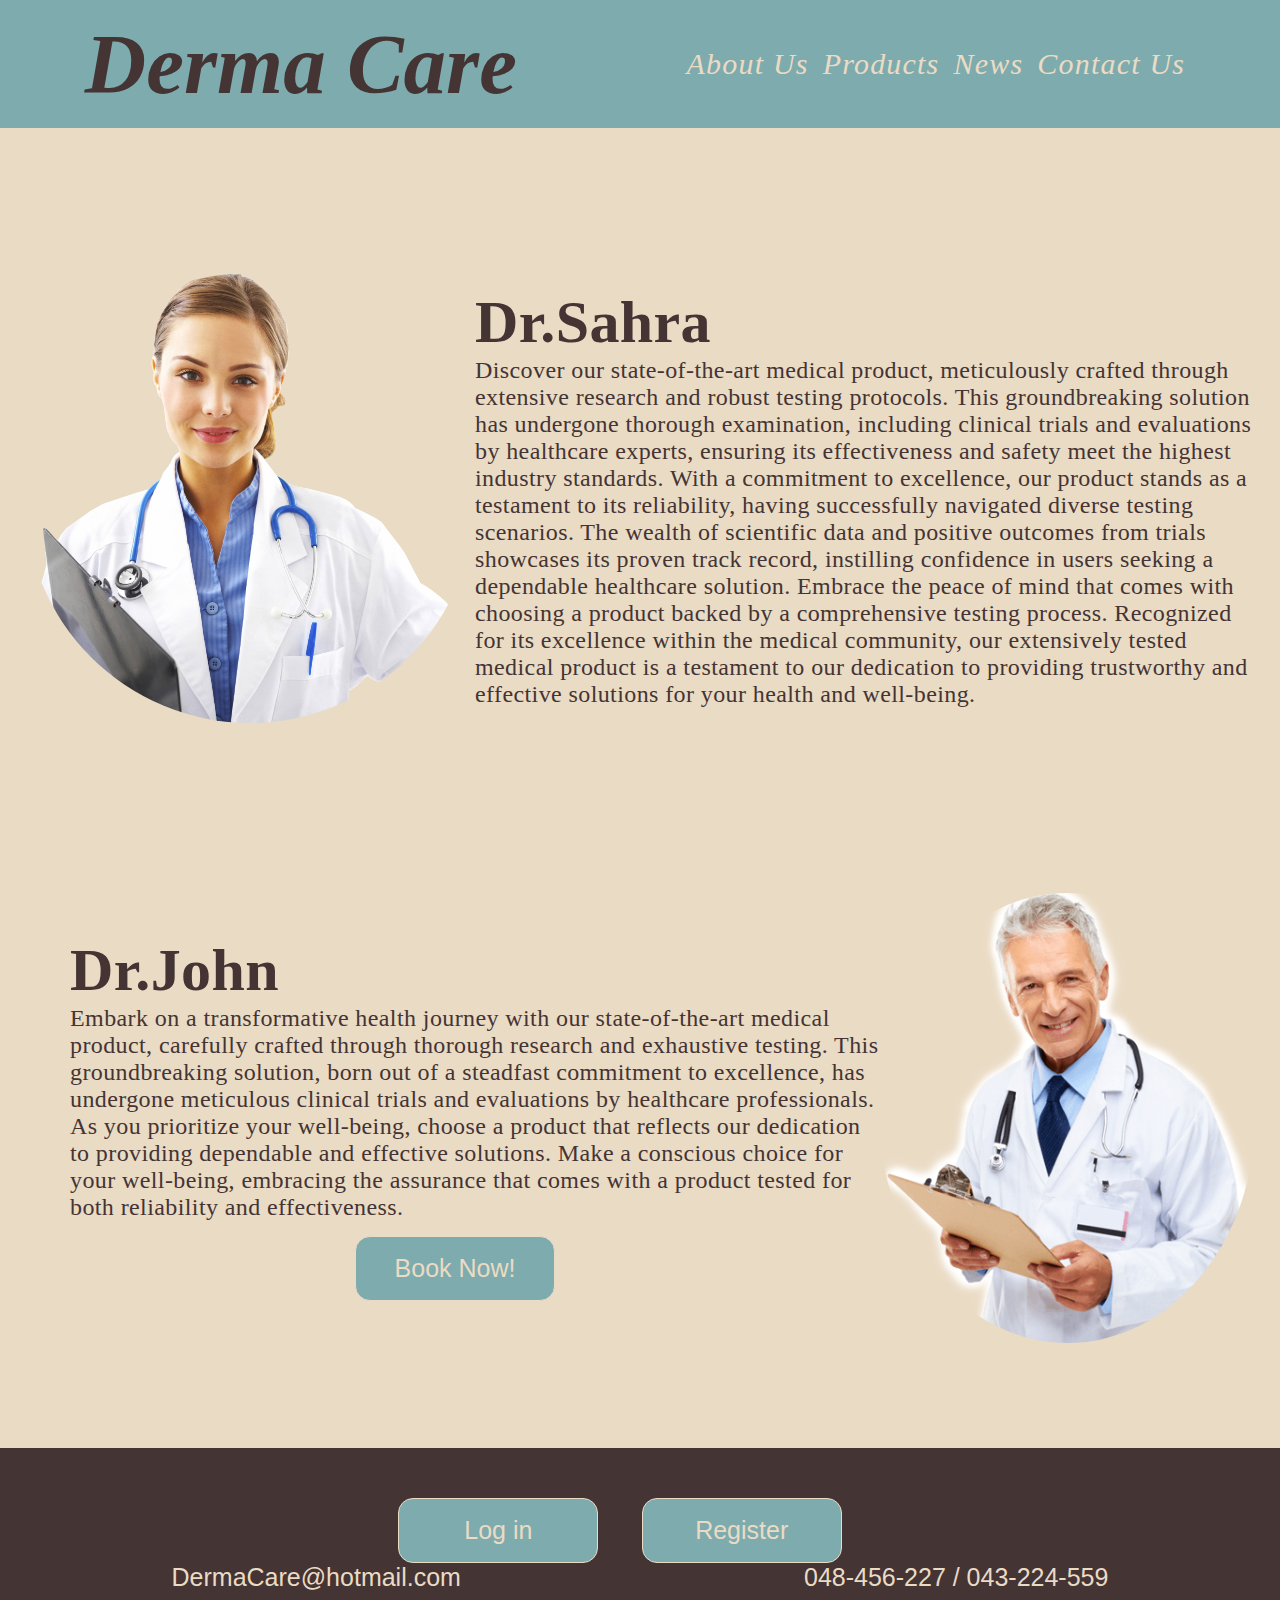
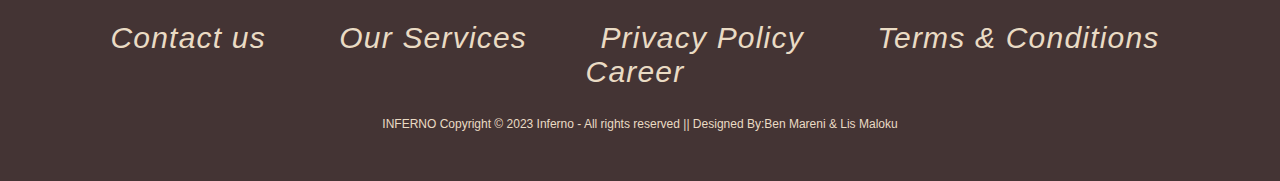
<file: EHEALTH/index.html>
<!DOCTYPE html>
<html lang="en">
  <head>
    <meta charset="UTF-8" />
    <meta name="viewport" content="width=device-width, initial-scale=1.0" />
    <link rel="stylesheet" href="style.css" />
    <title>DermaCare</title>
  </head>
  <!-- abouts us , products ,news  -->
  <header>
    <h1 class="nav-h1">Derma Care</h1>
    <nav class="nav">
      <a href="index.html">About Us</a>
      <a href="Products.html">Products</a>
      <a href="news.html">News</a>
      <a class="scroll" href="#">Contact Us</a>
    </nav>
  </header>
  <body>
    <!--              LOGIN FORM             -->
    <div class="login-card hidden">
      <h2>LOG IN</h2>
      <p class="wrong-input hidden">Wrong Username or Password!</p>
      <input type="text" name="username" placeholder="username" id="Username" />
      <input
        type="password"
        name="password"
        placeholder="password"
        id="Password"
      />
      <button class="singin-btn">Sing In</button>
    </div>
    <!--    ///////////////////////////////////////////////////////////////////////// -->
    <!--                  REGISTER FORM                -->
    <div class="register-card hidden">
      <h2>Register</h2>
      <p class="successful-register-p hidden">Successful register</p>
      <input
        type="text"
        name="username"
        placeholder="username"
        id="Register-Username"
      />
      <input
        type="password"
        name="password"
        placeholder="password"
        id="Register-Password"
      />
      <button class="Register-btn">Register</button>
    </div>

    <!--    ///////////////////////////////////////////////////////////////////////// -->
    <main class="main">
      <img class="main-img" src="skindoctor.png" alt="Doctor images" />
      <div class="sahra-text">
        <h3 class="dr-Sahra">Dr.Sahra</h3>
        <p class="main-p">
          Discover our state-of-the-art medical product, meticulously crafted through extensive research and robust testing protocols.
          This groundbreaking solution has undergone thorough examination, including clinical trials and evaluations by healthcare experts,
          ensuring its effectiveness and safety meet the highest industry standards.

          With a commitment to excellence, our product stands as a testament to its reliability, having successfully navigated diverse testing scenarios.
          The wealth of scientific data and positive outcomes from trials showcases its proven track record,
          instilling confidence in users seeking a dependable healthcare solution.

          Embrace the peace of mind that comes with choosing a product backed by a comprehensive testing process.
          Recognized for its excellence within the medical community,
          our extensively tested medical product is a testament to our dedication to providing trustworthy and effective solutions for your health and well-being.
        </p>
      </div>
    </main>

    <section class="Appoitment">
      <div class="Appoitment-text">
        <h3 class="dr-John">Dr.John</h3>
        <p class="appoitment-p">

          Embark on a transformative health journey with our state-of-the-art medical product, carefully crafted through thorough research and exhaustive testing.
          This groundbreaking solution, born out of a steadfast commitment to excellence, has undergone meticulous clinical trials and evaluations by healthcare professionals.
          As you prioritize your well-being, choose a product that reflects our dedication to providing dependable and effective solutions.
          Make a conscious choice for your well-being, embracing the assurance that comes with a product tested for both reliability and effectiveness.
        </p>
        <button class="btn btn-book" type="button">Book Now!</button>
      </div>
      <img class="appoitment-img" src="appoint.png" alt="dr-John photo" />
    </section>
  </body>

  <!-- Footer -->
  <footer>
    <div class="footer">
      <div class="row">
        <button class="btn btn-footer-login" type="button">Log in</button>

        <button class="btn btn-footer-register" type="button">Register</button>
        <div class="footer-information">
          <p class="footer-email">DermaCare@hotmail.com</p>
          <p class="footer-number">048-456-227 / 043-224-559</p>
        </div>
      </div>

      <div class="row">
        <ul>
          <li><a href="#">Contact us</a></li>
          <li><a href="#">Our Services</a></li>
          <li><a href="#">Privacy Policy</a></li>
          <li><a href="#">Terms & Conditions</a></li>
          <li><a href="#">Career</a></li>
        </ul>
      </div>

      <div class="row">
        INFERNO Copyright © 2023 Inferno - All rights reserved || Designed
        By:Ben Mareni & Lis Maloku
      </div>
    </div>
  </footer>
  <script src="script.js"></script>
</html>
</file>
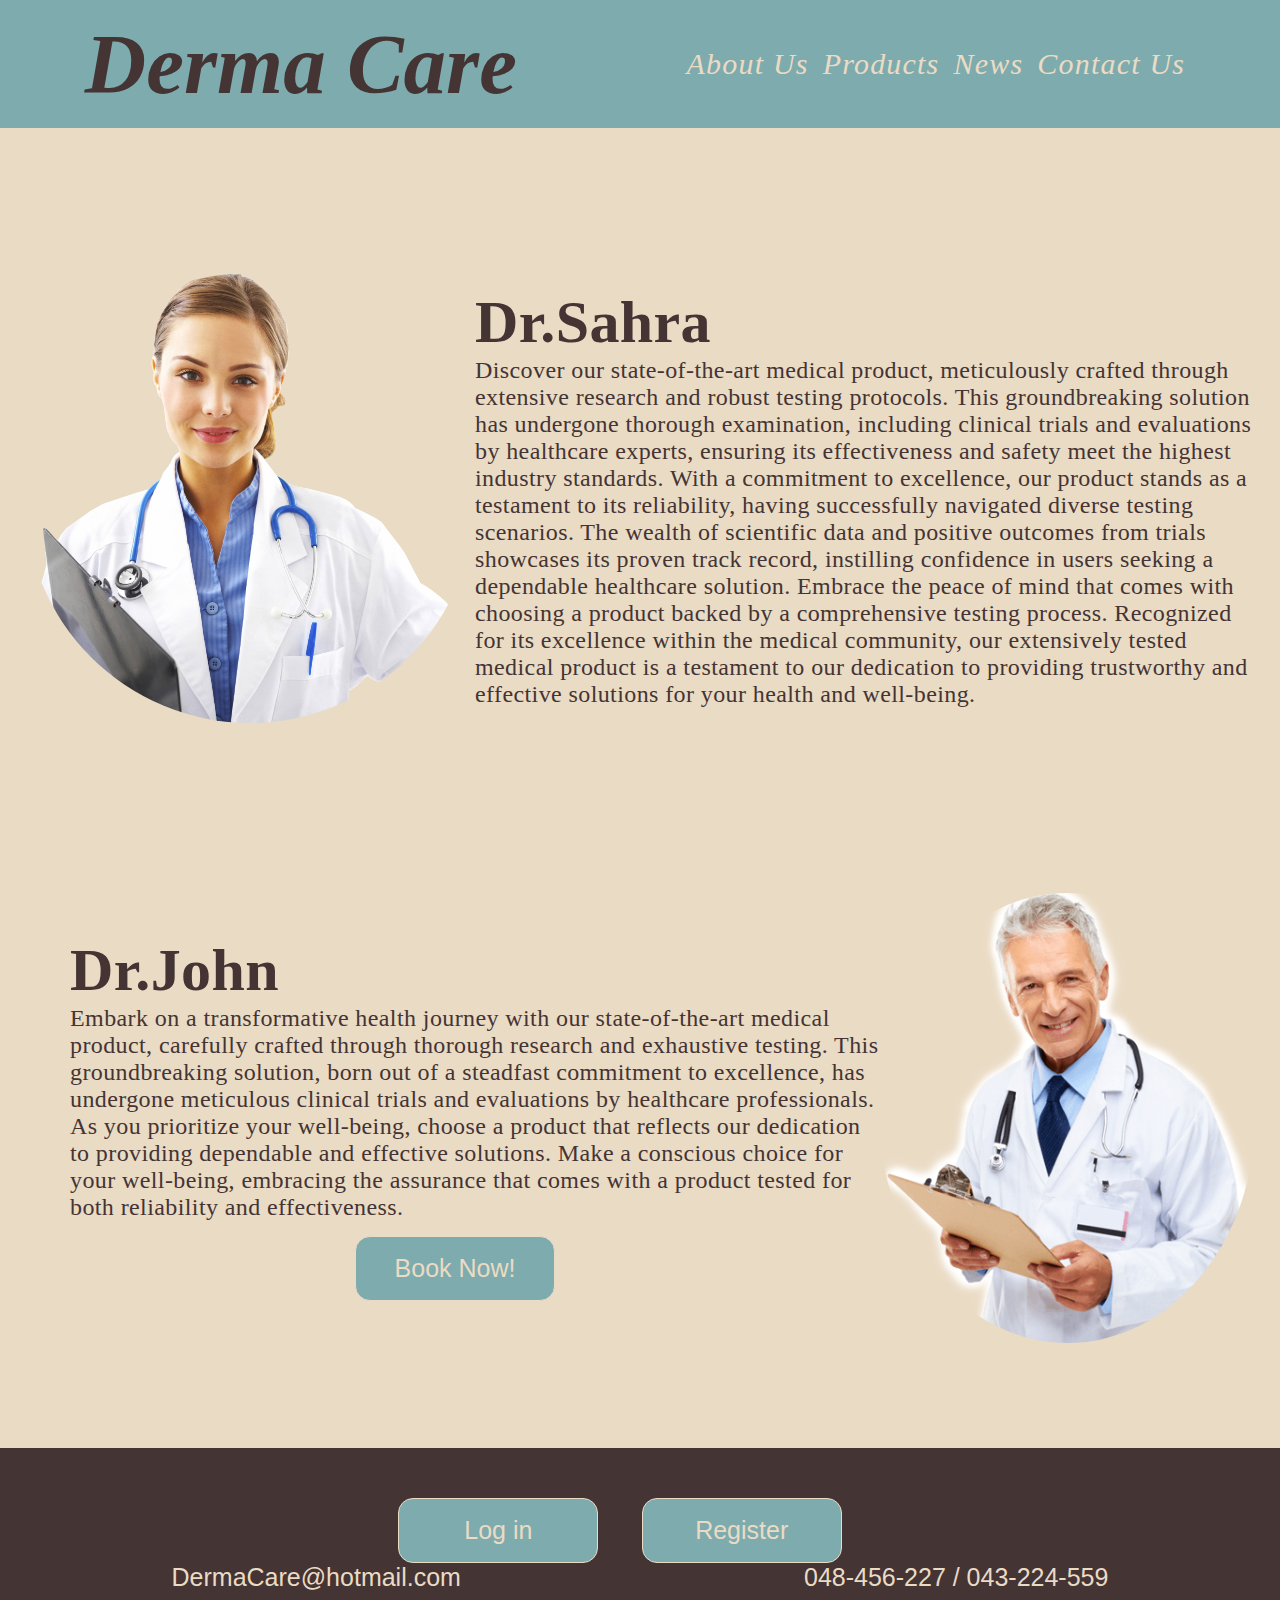
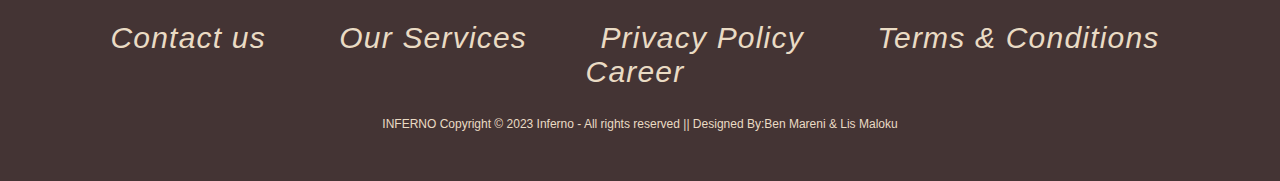
<file: Phase 2/DermaCare-main/EHEALTH/index.html>
<!-- Include PHP files -->
<?php
    include 'components/admin_header.php';
    include 'admin/messages.php';
    include 'admin/placed_orders.php';
    include 'admin/products.php';
    include 'admin/register_admin.php';
    include 'admin/update_product.php';
    include 'admin/update_profile.php';
    include 'admin/update_user.php';
    include 'admin/user_login.php';
    include 'admin/user_register.php';
    include 'admin/users_accounts.php';
    include 'admin/admin_accounts.php';
    include 'admin/admin_login.php';
    include 'admin/dashboard.php';
    include 'components/user_header.php';
    include 'components/admin_logout.php';
    include 'components/connect.php';  // Connect to the database
    include 'components/footer.php';
    include 'components/user_logout.php';
    include 'components/wishlist_cart.php';
?>

<!DOCTYPE html>
<!-- Rest of your index.html content goes here -->

<html lang="en">
<head>
  <meta charset="UTF-8" />
  <meta name="viewport" content="width=device-width, initial-scale=1.0" />
  <link rel="stylesheet" href="style.css" />


  <title>DermaCare</title>
</head>
<!-- abouts us , products ,news  -->
<header>
  <h1 class="nav-h1">Derma Care</h1>
  <nav class="nav">
    <a href="index.html">About Us</a>
    <a href="Products.html">Products</a>
    <a href="news.html">News</a>
    <a class="scroll" href="#">Contact Us</a>
  </nav>
</header>
<body>
<!--              LOGIN FORM             -->
<div class="login-card hidden">
  <h2>LOG IN</h2>
  <p class="wrong-input hidden">Wrong Username or Password!</p>
  <input type="text" name="username" placeholder="username" id="Username" />
  <input
          type="password"
          name="password"
          placeholder="password"
          id="Password"
  />
  <button class="singin-btn">Sing In</button>
</div>
<!--    ///////////////////////////////////////////////////////////////////////// -->
<!--                  REGISTER FORM                -->
<div class="register-card hidden">
  <h2>Register</h2>
  <p class="successful-register-p hidden">Successful register</p>
  <input
          type="text"
          name="username"
          placeholder="username"
          id="Register-Username"
  />
  <input
          type="password"
          name="password"
          placeholder="password"
          id="Register-Password"
  />
  <button class="Register-btn">Register</button>
</div>

<!--    ///////////////////////////////////////////////////////////////////////// -->
<main class="main">
  <img class="main-img" src="skindoctor.png" alt="Doctor images" />
  <div class="sahra-text">
    <h3 class="dr-Sahra">Dr.Sahra</h3>
    <p class="main-p">
      Discover our state-of-the-art medical product, meticulously crafted through extensive research and robust testing protocols.
      This groundbreaking solution has undergone thorough examination, including clinical trials and evaluations by healthcare experts,
      ensuring its effectiveness and safety meet the highest industry standards.

      With a commitment to excellence, our product stands as a testament to its reliability, having successfully navigated diverse testing scenarios.
      The wealth of scientific data and positive outcomes from trials showcases its proven track record,
      instilling confidence in users seeking a dependable healthcare solution.

      Embrace the peace of mind that comes with choosing a product backed by a comprehensive testing process.
      Recognized for its excellence within the medical community,
      our extensively tested medical product is a testament to our dedication to providing trustworthy and effective solutions for your health and well-being.
    </p>
  </div>
</main>

<section class="Appoitment">
  <div class="Appoitment-text">
    <h3 class="dr-John">Dr.John</h3>
    <p class="appoitment-p">

      Embark on a transformative health journey with our state-of-the-art medical product, carefully crafted through thorough research and exhaustive testing.
      This groundbreaking solution, born out of a steadfast commitment to excellence, has undergone meticulous clinical trials and evaluations by healthcare professionals.
      As you prioritize your well-being, choose a product that reflects our dedication to providing dependable and effective solutions.
      Make a conscious choice for your well-being, embracing the assurance that comes with a product tested for both reliability and effectiveness.
    </p>
    <button class="btn btn-book" type="button">Book Now!</button>
  </div>
  <img class="appoitment-img" src="appoint.png" alt="dr-John photo" />
</section>
</body>

<!-- Footer -->
<footer>
  <div class="footer">
    <div class="row">
      <button class="btn btn-footer-login" type="button">Log in</button>

      <button class="btn btn-footer-register" type="button">Register</button>
      <div class="footer-information">
        <p class="footer-email">DermaCare@hotmail.com</p>
        <p class="footer-number">048-456-227 / 043-224-559</p>
      </div>
    </div>

    <div class="row">
      <ul>
        <li><a href="#">Contact us</a></li>
        <li><a href="#">Our Services</a></li>
        <li><a href="#">Privacy Policy</a></li>
        <li><a href="#">Terms & Conditions</a></li>
        <li><a href="#">Career</a></li>
      </ul>
    </div>

    <div class="row">
      INFERNO Copyright © 2023 Inferno - All rights reserved || Designed
      By:Ben Mareni & Lis Maloku
    </div>
  </div>
</footer>
<script src="script.js"></script>
</html>
</file>
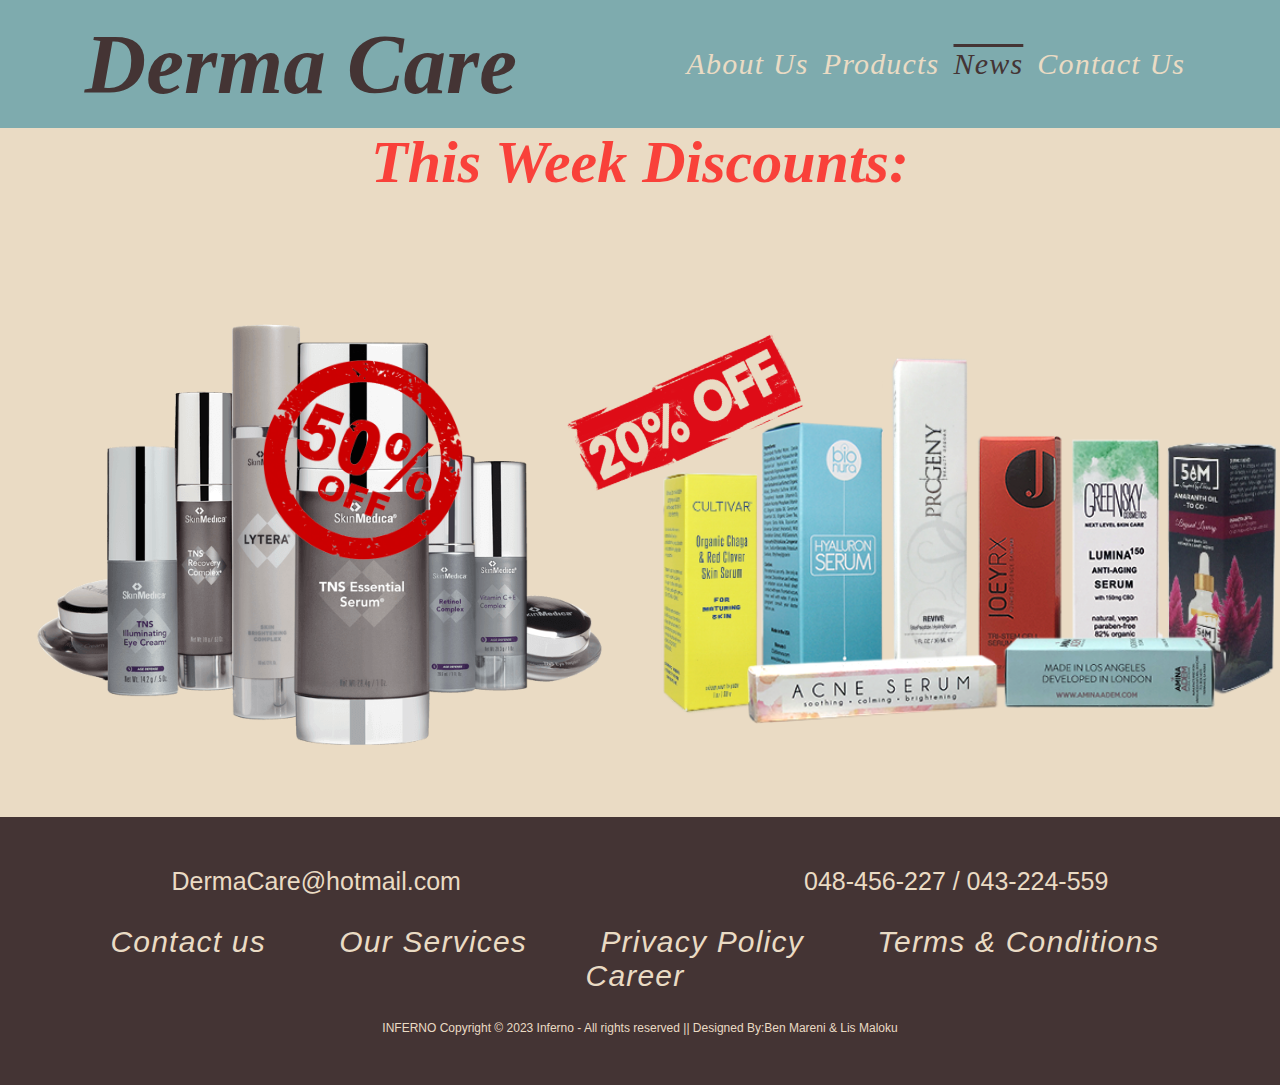
<file: EHEALTH/news.html>
<!DOCTYPE html>
<html lang="en">
  <head>
    <meta charset="UTF-8" />
    <meta name="viewport" content="width=device-width, initial-scale=1.0" />
    <link rel="stylesheet" href="news.css" />
    <title>DermaCare</title>
  </head>
  <header>
    <h1 class="nav-h1">Derma Care</h1>
    <nav class="nav">
      <a href="index.html">About Us</a>
      <a class="products-link" href="Products.html">Products</a>
      <a class="news-link" href="news.html">News</a>
      <a class="scroll" href="#">Contact Us</a>
    </nav>
  </header>
  <body>
    <main class="Discounts">
      <h5 class="discount-text">This Week Discounts:</h5>
      <div class="sales">
        <img
          class="discount-1"
          src="products.img/50-Off-Discount-PNG.png"
          alt="50 Off Discount"
        />
        <img
          class="news-image"
          src="products.img/458724.png"
          alt="Product for skin Care"
        />

        <img
          class="discount-2"
          src="products.img/grunge-20-percent-off-label-png-768x512.png"
          alt="20% Off"
        />
        <img
          class="news-image"
          src="products.img/skin-serum.png"
          alt="Skin care serum"
        />
      </div>
    </main>
  </body>
  <footer>
    <div class="footer">
      <div class="row">
        <div class="footer-information">
          <p class="footer-email">DermaCare@hotmail.com</p>
          <p class="footer-number">048-456-227 / 043-224-559</p>
        </div>
      </div>
      <div class="row">
        <ul>
          <li><a href="#">Contact us</a></li>
          <li><a href="#">Our Services</a></li>
          <li><a href="#">Privacy Policy</a></li>
          <li><a href="#">Terms & Conditions</a></li>
          <li><a href="#">Career</a></li>
        </ul>
      </div>

      <div class="row">
        INFERNO Copyright © 2023 Inferno - All rights reserved || Designed
        By:Ben Mareni & Lis Maloku
      </div>
    </div>
  </footer>

  <script src="script.js"></script>
</html>
</file>
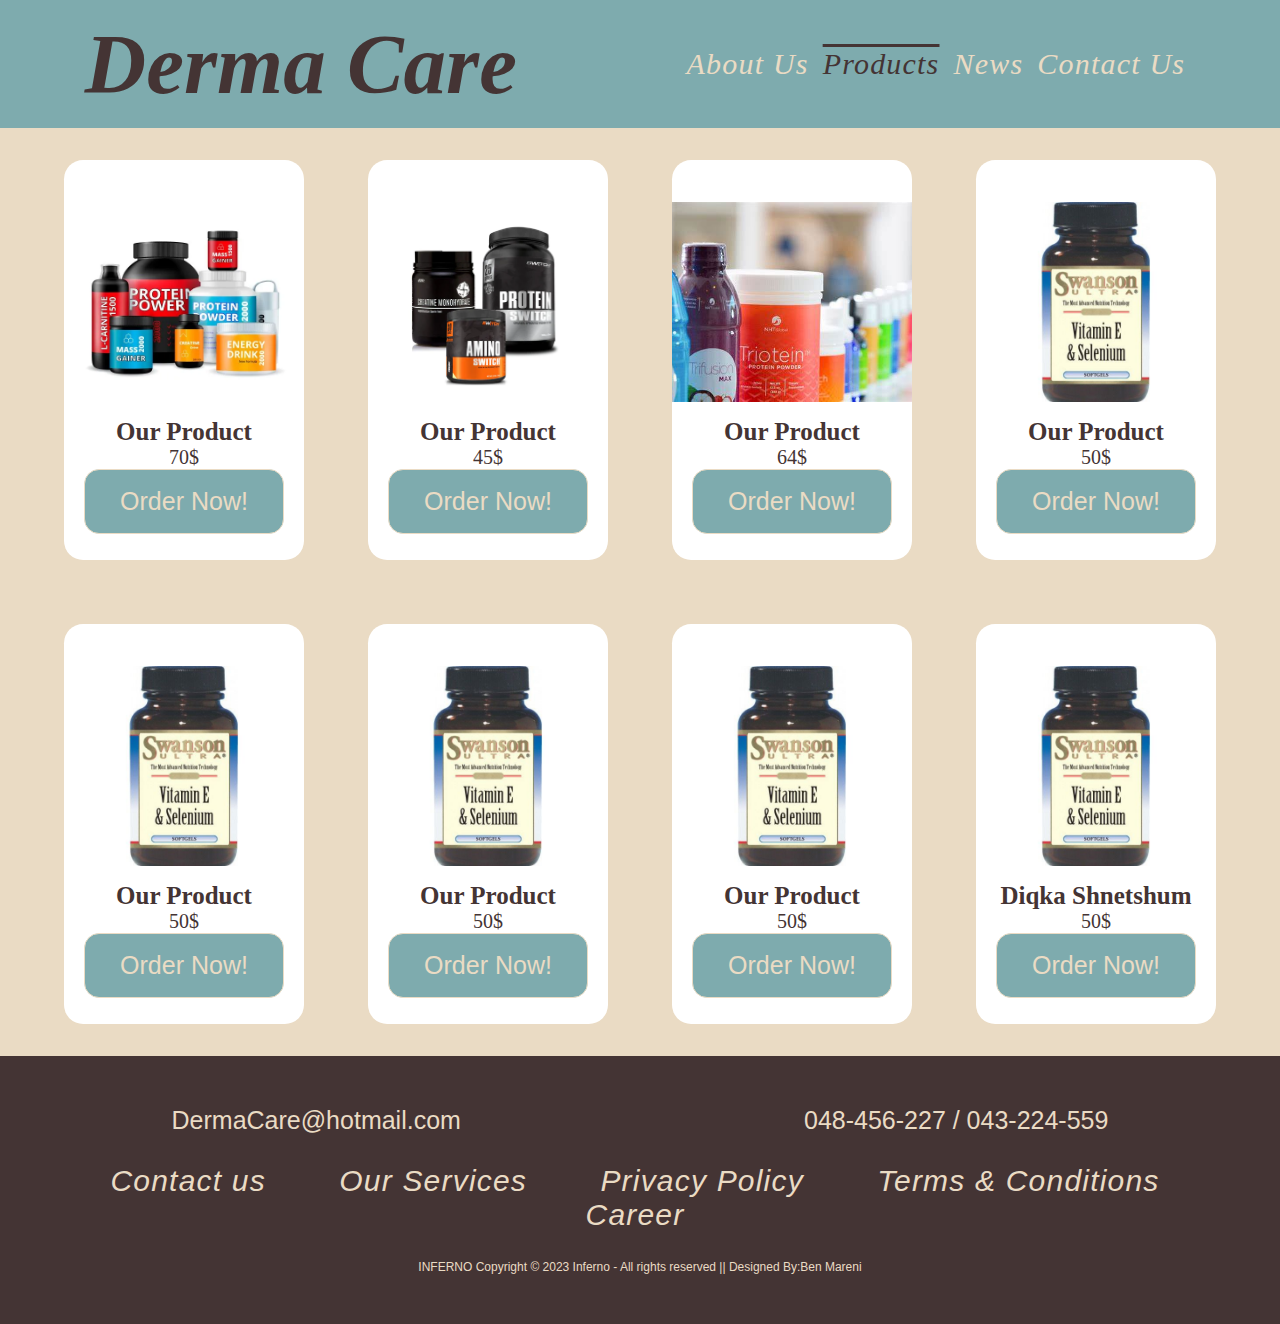
<file: EHEALTH/Products.html>
<!DOCTYPE html>
<html lang="en">
  <head>
    <meta charset="UTF-8" />
    <meta name="viewport" content="width=device-width, initial-scale=1.0" />
    <link rel="stylesheet" href="Products.css" />
    <title>DermaCare</title>
  </head>
  <header>
    <h1 class="nav-h1">Derma Care</h1>
    <nav class="nav">
      <a href="index.html">About Us</a>
      <a class="products-link" href="Products.html">Products</a>
      <a href="news.html">News</a>
      <a class="scroll" href="#">Contact Us</a>
    </nav>
  </header>
  <body>
    <main class="all-products">
      <div class="product">
        <img src="products.img/amino-acids-bcaa-500x500.webp" alt="Product-1" />
        <div class="product-info">
          <h4 class="product-title">Our Product</h4>
          <p class="product-price">70$</p>
          <button class="product-btn" href="#">Order Now!</button>
        </div>
      </div>
      <div class="product">
        <img src="products.img/cpa_large.webp" alt="product-2" />
        <div class="product-info">
          <h4 class="product-title">Our Product</h4>
          <p class="product-price">45$</p>
          <button class="product-btn" href="#">Order Now!</button>
        </div>
      </div>
      <div class="product">
        <img src="products.img/OIP.jfif" alt="product-3" />
        <div class="product-info">
          <h4 class="product-title">Our Product</h4>
          <p class="product-price">64$</p>
          <button class="product-btn" href="#">Order Now!</button>
        </div>
      </div>
      <div class="product">
        <img
          src="products.img/cfed2b04c8275287e50d8cfdae940458.jpg"
          alt="product-3"
        />
        <div class="product-info">
          <h4 class="product-title">Our Product</h4>
          <p class="product-price">50$</p>
          <button class="product-btn" href="#">Order Now!</button>
        </div>
      </div>
    </main>

    <section class="all-products">
      <div class="product">
        <img
          src="products.img/cfed2b04c8275287e50d8cfdae940458.jpg"
          alt="product-3"
        />
        <div class="product-info">
          <h4 class="product-title">Our Product</h4>
          <p class="product-price">50$</p>
          <button class="product-btn" href="#">Order Now!</button>
        </div>
      </div>
      <div class="product">
        <img
          src="products.img/cfed2b04c8275287e50d8cfdae940458.jpg"
          alt="product-3"
        />
        <div class="product-info">
          <h4 class="product-title">Our Product</h4>
          <p class="product-price">50$</p>
          <button class="product-btn" href="#">Order Now!</button>
        </div>
      </div>
      <div class="product">
        <img
          src="products.img/cfed2b04c8275287e50d8cfdae940458.jpg"
          alt="product-3"
        />
        <div class="product-info">
          <h4 class="product-title">Our Product</h4>
          <p class="product-price">50$</p>
          <button class="product-btn" href="#">Order Now!</button>
        </div>
      </div>
      <div class="product">
        <img
          src="products.img/cfed2b04c8275287e50d8cfdae940458.jpg"
          alt="product-3"
        />
        <div class="product-info">
          <h4 class="product-title">Diqka Shnetshum</h4>
          <p class="product-price">50$</p>
          <button class="product-btn" href="#">Order Now!</button>
        </div>
      </div>
    </section>
    <footer>
      <div class="footer">
        <div class="row">
          <div class="footer-information">
            <p class="footer-email">DermaCare@hotmail.com</p>
            <p class="footer-number">048-456-227 / 043-224-559</p>
          </div>
        </div>
        <div class="row">
          <ul>
            <li><a href="#">Contact us</a></li>
            <li><a href="#">Our Services</a></li>
            <li><a href="#">Privacy Policy</a></li>
            <li><a href="#">Terms & Conditions</a></li>
            <li><a href="#">Career</a></li>
          </ul>
        </div>

        <div class="row">
          INFERNO Copyright © 2023 Inferno - All rights reserved || Designed
          By:Ben Mareni
        </div>
      </div>
    </footer>
  </body>
  <script src="script.js"></script>
</html>
</file>
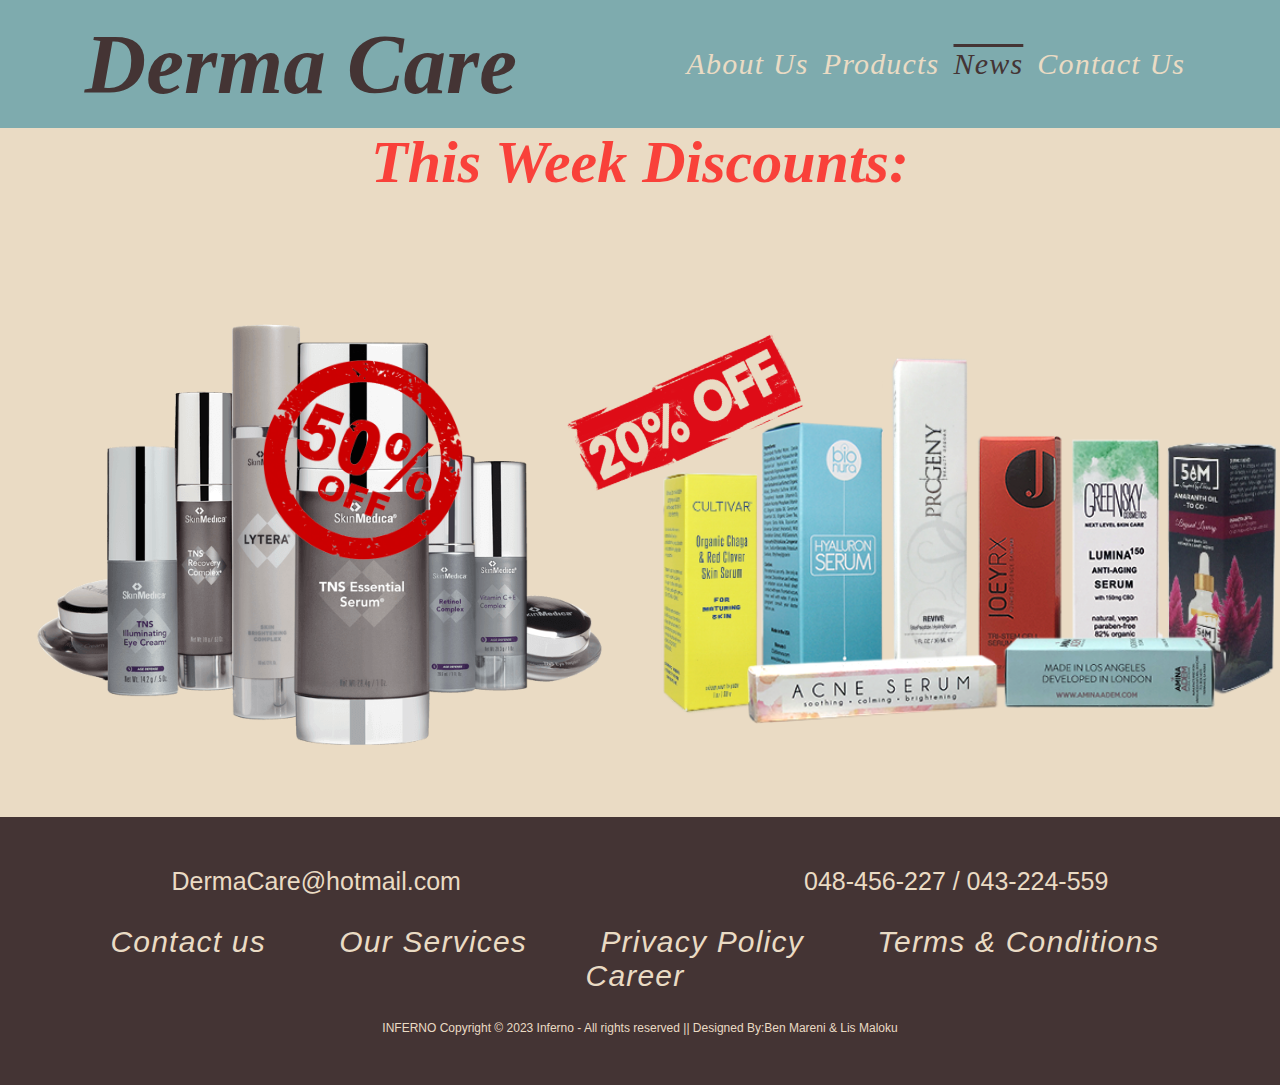
<file: Phase 2/DermaCare-main/EHEALTH/news.html>
<!-- Include PHP files -->
<?php
    include 'components/admin_header.php';
    include 'admin/messages.php';
    include 'admin/placed_orders.php';
    include 'admin/products.php';
    include 'admin/register_admin.php';
    include 'admin/update_product.php';
    include 'admin/update_profile.php';
    include 'admin/update_user.php';
    include 'admin/user_login.php';
    include 'admin/user_register.php';
    include 'admin/users_accounts.php';
    include 'admin/admin_accounts.php';
    include 'admin/admin_login.php';
    include 'admin/dashboard.php';
    include 'components/user_header.php';
    include 'components/admin_logout.php';
    include 'components/connect.php';  // Connect to the database
    include 'components/footer.php';
    include 'components/user_logout.php';
    include 'components/wishlist_cart.php';
?>

<!DOCTYPE html>
<!-- Rest of your news.html content goes here -->

<html lang="en">
  <head>
    <meta charset="UTF-8" />
    <meta name="viewport" content="width=device-width, initial-scale=1.0" />
    <link rel="stylesheet" href="news.css" />
    <title>DermaCare</title>
  </head>
  <header>
    <h1 class="nav-h1">Derma Care</h1>
    <nav class="nav">
      <a href="index.html">About Us</a>
      <a class="products-link" href="Products.html">Products</a>
      <a class="news-link" href="news.html">News</a>
      <a class="scroll" href="#">Contact Us</a>
    </nav>
  </header>
  <body>
    <main class="Discounts">
      <h5 class="discount-text">This Week Discounts:</h5>
      <div class="sales">
        <img
          class="discount-1"
          src="products.img/50-Off-Discount-PNG.png"
          alt="50 Off Discount"
        />
        <img
          class="news-image"
          src="products.img/458724.png"
          alt="Product for skin Care"
        />

        <img
          class="discount-2"
          src="products.img/grunge-20-percent-off-label-png-768x512.png"
          alt="20% Off"
        />
        <img
          class="news-image"
          src="products.img/skin-serum.png"
          alt="Skin care serum"
        />
      </div>
    </main>
  </body>
  <footer>
    <div class="footer">
      <div class="row">
        <div class="footer-information">
          <p class="footer-email">DermaCare@hotmail.com</p>
          <p class="footer-number">048-456-227 / 043-224-559</p>
        </div>
      </div>
      <div class="row">
        <ul>
          <li><a href="#">Contact us</a></li>
          <li><a href="#">Our Services</a></li>
          <li><a href="#">Privacy Policy</a></li>
          <li><a href="#">Terms & Conditions</a></li>
          <li><a href="#">Career</a></li>
        </ul>
      </div>

      <div class="row">
        INFERNO Copyright © 2023 Inferno - All rights reserved || Designed
        By:Ben Mareni & Lis Maloku
      </div>
    </div>
  </footer>

  <script src="script.js"></script>
</html>
</file>
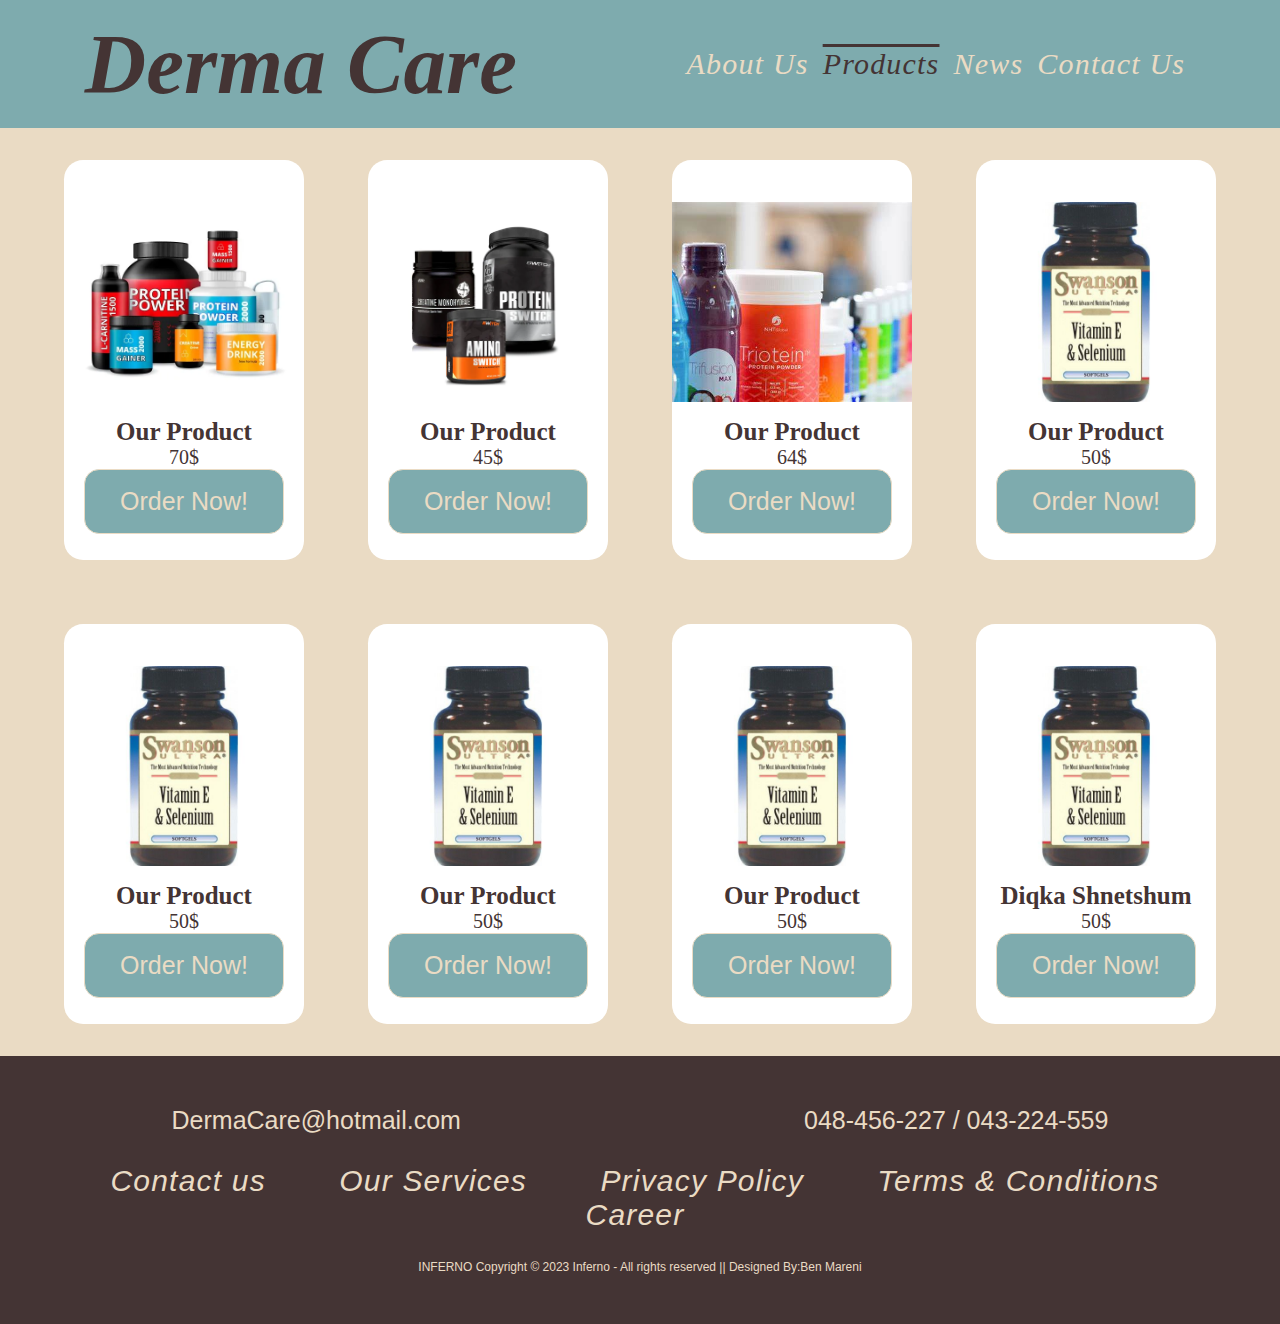
<file: Phase 2/DermaCare-main/EHEALTH/Products.html>
<!-- Include PHP files -->
<?php
    include 'components/admin_header.php';
    include 'admin/messages.php';
    include 'admin/placed_orders.php';
    include 'admin/products.php';
    include 'admin/register_admin.php';
    include 'admin/update_product.php';
    include 'admin/update_profile.php';
    include 'admin/update_user.php';
    include 'admin/user_login.php';
    include 'admin/user_register.php';
    include 'admin/users_accounts.php';
    include 'admin/admin_accounts.php';
    include 'admin/admin_login.php';
    include 'admin/dashboard.php';
    include 'components/user_header.php';
    include 'components/admin_logout.php';
    include 'components/connect.php';  // Connect to the database
    include 'components/footer.php';
    include 'components/user_logout.php';
    include 'components/wishlist_cart.php';
?>

<!DOCTYPE html>
<!-- Rest of your Products.html content goes here -->

<html lang="en">
  <head>
    <meta charset="UTF-8" />
    <meta name="viewport" content="width=device-width, initial-scale=1.0" />
    <link rel="stylesheet" href="Products.css" />
    <title>DermaCare</title>
  </head>
  <header>
    <h1 class="nav-h1">Derma Care</h1>
    <nav class="nav">
      <a href="index.html">About Us</a>
      <a class="products-link" href="Products.html">Products</a>
      <a href="news.html">News</a>
      <a class="scroll" href="#">Contact Us</a>
    </nav>
  </header>
  <body>
    <main class="all-products">
      <div class="product">
        <img src="products.img/amino-acids-bcaa-500x500.webp" alt="Product-1" />
        <div class="product-info">
          <h4 class="product-title">Our Product</h4>
          <p class="product-price">70$</p>
          <button class="product-btn" href="#">Order Now!</button>
        </div>
      </div>
      <div class="product">
        <img src="products.img/cpa_large.webp" alt="product-2" />
        <div class="product-info">
          <h4 class="product-title">Our Product</h4>
          <p class="product-price">45$</p>
          <button class="product-btn" href="#">Order Now!</button>
        </div>
      </div>
      <div class="product">
        <img src="products.img/OIP.jfif" alt="product-3" />
        <div class="product-info">
          <h4 class="product-title">Our Product</h4>
          <p class="product-price">64$</p>
          <button class="product-btn" href="#">Order Now!</button>
        </div>
      </div>
      <div class="product">
        <img
          src="products.img/cfed2b04c8275287e50d8cfdae940458.jpg"
          alt="product-3"
        />
        <div class="product-info">
          <h4 class="product-title">Our Product</h4>
          <p class="product-price">50$</p>
          <button class="product-btn" href="#">Order Now!</button>
        </div>
      </div>
    </main>

    <section class="all-products">
      <div class="product">
        <img
          src="products.img/cfed2b04c8275287e50d8cfdae940458.jpg"
          alt="product-3"
        />
        <div class="product-info">
          <h4 class="product-title">Our Product</h4>
          <p class="product-price">50$</p>
          <button class="product-btn" href="#">Order Now!</button>
        </div>
      </div>
      <div class="product">
        <img
          src="products.img/cfed2b04c8275287e50d8cfdae940458.jpg"
          alt="product-3"
        />
        <div class="product-info">
          <h4 class="product-title">Our Product</h4>
          <p class="product-price">50$</p>
          <button class="product-btn" href="#">Order Now!</button>
        </div>
      </div>
      <div class="product">
        <img
          src="products.img/cfed2b04c8275287e50d8cfdae940458.jpg"
          alt="product-3"
        />
        <div class="product-info">
          <h4 class="product-title">Our Product</h4>
          <p class="product-price">50$</p>
          <button class="product-btn" href="#">Order Now!</button>
        </div>
      </div>
      <div class="product">
        <img
          src="products.img/cfed2b04c8275287e50d8cfdae940458.jpg"
          alt="product-3"
        />
        <div class="product-info">
          <h4 class="product-title">Diqka Shnetshum</h4>
          <p class="product-price">50$</p>
          <button class="product-btn" href="#">Order Now!</button>
        </div>
      </div>
    </section>
    <footer>
      <div class="footer">
        <div class="row">
          <div class="footer-information">
            <p class="footer-email">DermaCare@hotmail.com</p>
            <p class="footer-number">048-456-227 / 043-224-559</p>
          </div>
        </div>
        <div class="row">
          <ul>
            <li><a href="#">Contact us</a></li>
            <li><a href="#">Our Services</a></li>
            <li><a href="#">Privacy Policy</a></li>
            <li><a href="#">Terms & Conditions</a></li>
            <li><a href="#">Career</a></li>
          </ul>
        </div>

        <div class="row">
          INFERNO Copyright © 2023 Inferno - All rights reserved || Designed
          By:Ben Mareni
        </div>
      </div>
    </footer>
  </body>
  <script src="script.js"></script>
</html>
</file>
<file: EHEALTH/style.css>
* {
  margin: 0;
  padding: 0;
  box-sizing: border-box;
}
header {
  display: flex;
  align-items: center;
  justify-content: space-around;
  background-color: #7eabae;
}
body {
  background-color: #eadbc4;
}
.nav-h1 {
  font-style: italic;
  font-size: 85px;
  padding: 15px;
  color: #443434;
}
.nav {
  padding: 15px;
}
.main {
  display: flex;
  margin-top: 120px;
  padding: 25px;
}
.Appoitment {
  margin-top: 120px;
  margin-bottom: 80px;
  padding: 25px;
}
.main-img,
.appoitment-img {
  width: 450px;
  height: 450px;
  border-radius: 50%;
}
.dr-Sahra,
.dr-John {
  font-size: 60px;
  color: #443434;
}
.sahra-text,
.Appoitment-text {
  align-self: center;
  font-size: 24px;
  letter-spacing: 0.4px;
  color: #443434;
}
.appoitment-p {
  margin-bottom: 15px;
}
.Appoitment-text {
  margin-left: 45px;
  display: flex;
  flex-direction: column;
}
a:link,
a:visited {
  font-style: italic;
  text-decoration: none;
  margin-right: 10px;
  letter-spacing: 1.2px;
  font-size: 30px;
  color: #eadbc4;
}

a:hover {
  text-decoration: overline;
  color: #443434;
  transition: 0.1s;
}
.Appoitment {
  display: flex;
}
.btn {
  align-self: center;
  width: 200px;
  height: 65px;
  margin-right: 40px;
  font-size: 25px;
  padding: 10px;
  border-radius: 15px;
  border: solid 1px;
  background-color: #7eabae;
  color: #eadbc4;
}
.btn:hover {
  color: #443434;
  background-color: #7ecbd1;
  cursor: pointer;
  transition: 1s;
}
/* Footer */
.footer {
  background: #443434;
  padding: 30px 0px;
  font-family: "Play", sans-serif;
  text-align: center;
}

.footer .row {
  width: 100%;
  margin: 1% 0%;
  padding: 0.6% 0%;
  color: #eadbc4;
  font-size: 12px;
}

.footer .row a {
  text-decoration: none;
  color: #eadbc4;
  transition: 0.5s;
}

.footer .row a:hover {
  color: #fff;
}

.footer .row ul {
  width: 100%;
}

.footer .row ul li {
  display: inline-block;
  margin: 0px 30px;
}

.footer .row a i {
  font-size: 32px;
  margin: 0% 1%;
}
.footer-information {
  display: flex;
  justify-content: space-around;
}
.footer-email,
.footer-number {
  font-size: 25px;
}
/* Login */
.login-card {
  height: 225px;
  width: 300px;
  padding: 20px;
  border: 1px solid #ccc;
  border-radius: 8px;
  text-align: center;
  background-color: #eadbc4;
  position: absolute;
  top: 43rem;
  left: 40%;
  z-index: 1;
  box-shadow: 10px 5px 5px #443434;
}
input {
  width: 100%;
  margin-bottom: 10px;
  padding: 8px;
}
.singin-btn {
  width: 100px;
  height: 40px;
  border-radius: 8px;
  font-size: 18px;
  background-color: #3498db;
  color: #eadbc4;
}
.login-btn {
  width: 100%;
  padding: 10px;
  background-color: #3498db;
  color: white;
  border: none;
  border-radius: 10px;
  cursor: pointer;
}

.login-btn :hover {
  background-color: #2980b9;
}
.wrong-input {
  color: red;
  font-weight: bold;
}
/* Register Card */
.register-card {
  height: 225px;
  width: 300px;
  padding: 20px;
  border: 1px solid #ccc;
  border-radius: 8px;
  text-align: center;
  background-color: #eadbc4;
  position: absolute;
  top: 43rem;
  left: 40%;
  z-index: 1;
  box-shadow: 10px 5px 5px #443434;
}
.succseful-register-p {
  color: green;
  font-weight: bold;
}
.Register-btn {
  width: 100px;
  height: 40px;
  border-radius: 8px;
  font-size: 18px;
  background-color: green;
  color: #eadbc4;
}
/* Hidden class */
.hidden {
  display: none;
}
/* Blur class */
.blur {
  filter: blur(0.3rem);
}
</file>
<file: Phase 2/DermaCare-main/EHEALTH/style.css>
* {
  margin: 0;
  padding: 0;
  box-sizing: border-box;
}
header {
  display: flex;
  align-items: center;
  justify-content: space-around;
  background-color: #7eabae;
}
body {
  background-color: #eadbc4;
}
.nav-h1 {
  font-style: italic;
  font-size: 85px;
  padding: 15px;
  color: #443434;
}
.nav {
  padding: 15px;
}
.main {
  display: flex;
  margin-top: 120px;
  padding: 25px;
}
.Appoitment {
  margin-top: 120px;
  margin-bottom: 80px;
  padding: 25px;
}
.main-img,
.appoitment-img {
  width: 450px;
  height: 450px;
  border-radius: 50%;
}
.dr-Sahra,
.dr-John {
  font-size: 60px;
  color: #443434;
}
.sahra-text,
.Appoitment-text {
  align-self: center;
  font-size: 24px;
  letter-spacing: 0.4px;
  color: #443434;
}
.appoitment-p {
  margin-bottom: 15px;
}
.Appoitment-text {
  margin-left: 45px;
  display: flex;
  flex-direction: column;
}
a:link,
a:visited {
  font-style: italic;
  text-decoration: none;
  margin-right: 10px;
  letter-spacing: 1.2px;
  font-size: 30px;
  color: #eadbc4;
}

a:hover {
  text-decoration: overline;
  color: #443434;
  transition: 0.1s;
}
.Appoitment {
  display: flex;
}
.btn {
  align-self: center;
  width: 200px;
  height: 65px;
  margin-right: 40px;
  font-size: 25px;
  padding: 10px;
  border-radius: 15px;
  border: solid 1px;
  background-color: #7eabae;
  color: #eadbc4;
}
.btn:hover {
  color: #443434;
  background-color: #7ecbd1;
  cursor: pointer;
  transition: 1s;
}
/* Footer */
.footer {
  background: #443434;
  padding: 30px 0px;
  font-family: "Play", sans-serif;
  text-align: center;
}

.footer .row {
  width: 100%;
  margin: 1% 0%;
  padding: 0.6% 0%;
  color: #eadbc4;
  font-size: 12px;
}

.footer .row a {
  text-decoration: none;
  color: #eadbc4;
  transition: 0.5s;
}

.footer .row a:hover {
  color: #fff;
}

.footer .row ul {
  width: 100%;
}

.footer .row ul li {
  display: inline-block;
  margin: 0px 30px;
}

.footer .row a i {
  font-size: 32px;
  margin: 0% 1%;
}
.footer-information {
  display: flex;
  justify-content: space-around;
}
.footer-email,
.footer-number {
  font-size: 25px;
}
/* Login */
.login-card {
  height: 225px;
  width: 300px;
  padding: 20px;
  border: 1px solid #ccc;
  border-radius: 8px;
  text-align: center;
  background-color: #eadbc4;
  position: absolute;
  top: 43rem;
  left: 40%;
  z-index: 1;
  box-shadow: 10px 5px 5px #443434;
}
input {
  width: 100%;
  margin-bottom: 10px;
  padding: 8px;
}
.singin-btn {
  width: 100px;
  height: 40px;
  border-radius: 8px;
  font-size: 18px;
  background-color: #3498db;
  color: #eadbc4;
}
.login-btn {
  width: 100%;
  padding: 10px;
  background-color: #3498db;
  color: white;
  border: none;
  border-radius: 10px;
  cursor: pointer;
}

.login-btn :hover {
  background-color: #2980b9;
}
.wrong-input {
  color: red;
  font-weight: bold;
}
/* Register Card */
.register-card {
  height: 225px;
  width: 300px;
  padding: 20px;
  border: 1px solid #ccc;
  border-radius: 8px;
  text-align: center;
  background-color: #eadbc4;
  position: absolute;
  top: 43rem;
  left: 40%;
  z-index: 1;
  box-shadow: 10px 5px 5px #443434;
}
.succseful-register-p {
  color: green;
  font-weight: bold;
}
.Register-btn {
  width: 100px;
  height: 40px;
  border-radius: 8px;
  font-size: 18px;
  background-color: green;
  color: #eadbc4;
}
/* Hidden class */
.hidden {
  display: none;
}
/* Blur class */
.blur {
  filter: blur(0.3rem);
}
</file>
<file: EHEALTH/news.css>
* {
  margin: 0;
  padding: 0;
  box-sizing: border-box;
}
header {
  display: flex;
  align-items: center;
  justify-content: space-around;
  background-color: #7eabae;
}
body {
  background-color: #eadbc4;
}

.nav-h1 {
  font-style: italic;
  font-size: 85px;
  padding: 15px;
  color: #443434;
}
.nav {
  padding: 15px;
}
.news-link:link,
.news-link:visited {
  text-decoration: overline;
  color: #443434;
}
a:link,
a:visited {
  font-style: italic;
  text-decoration: none;
  margin-right: 10px;
  letter-spacing: 1.2px;
  font-size: 30px;
  color: #eadbc4;
}

a:hover {
  text-decoration: overline;
  color: #443434;
  transition: 0.1s;
}
.discount-text {
  text-align: center;
  font-size: 60px;
  font-style: italic;
  color: rgba(255, 0, 0, 0.701);
}
.discount-1 {
  position: absolute;
  top: 360px;
  left: 263px;
  z-index: 1;
  height: 200px;
  width: 200px;
}
.discount-2 {
  position: absolute;
  top: 315px;
  right: 457px;
  z-index: 1;
  height: 200px;
  width: 275px;
  rotate: -20deg;
}

.sales {
  margin-top: 60px;
  display: flex;
  gap: 20px;
}
.news-image {
  width: 50%;
  height: 50%;
  align-self: center;
}
.footer {
  background: #443434;
  padding: 30px 0px;
  font-family: "Play", sans-serif;
  text-align: center;
}

.footer .row {
  width: 100%;
  margin: 1% 0%;
  padding: 0.6% 0%;
  color: #eadbc4;
  font-size: 12px;
}

.footer .row a {
  text-decoration: none;
  color: #eadbc4;
  transition: 0.5s;
}

.footer .row a:hover {
  color: #fff;
}

.footer .row ul {
  width: 100%;
}

.footer .row ul li {
  display: inline-block;
  margin: 0px 30px;
}

.footer .row a i {
  font-size: 32px;
  margin: 0% 1%;
}
.footer-information {
  display: flex;
  justify-content: space-around;
}
.footer-email,
.footer-number {
  font-size: 25px;
}
</file>
<file: EHEALTH/Products.css>
* {
  margin: 0;
  padding: 0;
  box-sizing: border-box;
}
header {
  display: flex;
  align-items: center;
  justify-content: space-around;
  background-color: #7eabae;
}
body {
  background-color: #eadbc4;
}

.nav-h1 {
  font-style: italic;
  font-size: 85px;
  padding: 15px;
  color: #443434;
}
.nav {
  padding: 15px;
}
.products-link:link,
.products-link:visited {
  text-decoration: overline;
  color: #443434;
}
a:link,
a:visited {
  font-style: italic;
  text-decoration: none;
  margin-right: 10px;
  letter-spacing: 1.2px;
  font-size: 30px;
  color: #eadbc4;
}

a:hover {
  text-decoration: overline;
  color: #443434;
  transition: 0.1s;
}
.all-products {
  display: flex;
  align-items: center;
  justify-content: center;
  flex-wrap: wrap;
}
.product {
  overflow: hidden;
  background: #ffff;
  color: #443434;
  text-align: center;
  width: 240px;
  height: 400px;
  padding: 2rem;
  display: flex;
  flex-direction: column;
  align-items: center;
  justify-content: center;
  border-radius: 1.2rem;
  margin: 2rem;
}
.product-title {
  font-size: 25px;
}
.product-price {
  font-size: 20px;
}
.product:hover img {
  transition: 1s;
}
.product:hover {
  box-shadow: 5px 15px #7eabae;
  transition: 2s;
}
.product img {
  height: 200px;
  margin: 1rem;
}
.product-btn {
  align-self: center;
  width: 200px;
  height: 65px;

  font-size: 25px;
  padding: 10px;
  border-radius: 15px;
  border: solid 1px;
  background-color: #7eabae;
  color: #eadbc4;
}

.product-btn:hover {
  color: #443434;
  background-color: #7ecbd1;
  cursor: pointer;
  transition: 1s;
}
.btn {
  align-self: center;
  width: 200px;
  height: 65px;
  margin-right: 40px;
  font-size: 25px;
  padding: 10px;
  border-radius: 15px;
  border: solid 1px;
  background-color: #7eabae;
  color: #eadbc4;
}
.btn:hover {
  color: #443434;
  background-color: #7ecbd1;
  cursor: pointer;
  transition: 1s;
}
.footer {
  background: #443434;
  padding: 30px 0px;
  font-family: "Play", sans-serif;
  text-align: center;
}

.footer .row {
  width: 100%;
  margin: 1% 0%;
  padding: 0.6% 0%;
  color: #eadbc4;
  font-size: 12px;
}

.footer .row a {
  text-decoration: none;
  color: #eadbc4;
  transition: 0.5s;
}

.footer .row a:hover {
  color: #fff;
}

.footer .row ul {
  width: 100%;
}

.footer .row ul li {
  display: inline-block;
  margin: 0px 30px;
}

.footer .row a i {
  font-size: 32px;
  margin: 0% 1%;
}
.footer-information {
  display: flex;
  justify-content: space-around;
}
.footer-email,
.footer-number {
  font-size: 25px;
}
</file>
<file: Phase 2/DermaCare-main/EHEALTH/news.css>
* {
  margin: 0;
  padding: 0;
  box-sizing: border-box;
}
header {
  display: flex;
  align-items: center;
  justify-content: space-around;
  background-color: #7eabae;
}
body {
  background-color: #eadbc4;
}

.nav-h1 {
  font-style: italic;
  font-size: 85px;
  padding: 15px;
  color: #443434;
}
.nav {
  padding: 15px;
}
.news-link:link,
.news-link:visited {
  text-decoration: overline;
  color: #443434;
}
a:link,
a:visited {
  font-style: italic;
  text-decoration: none;
  margin-right: 10px;
  letter-spacing: 1.2px;
  font-size: 30px;
  color: #eadbc4;
}

a:hover {
  text-decoration: overline;
  color: #443434;
  transition: 0.1s;
}
.discount-text {
  text-align: center;
  font-size: 60px;
  font-style: italic;
  color: rgba(255, 0, 0, 0.701);
}
.discount-1 {
  position: absolute;
  top: 360px;
  left: 263px;
  z-index: 1;
  height: 200px;
  width: 200px;
}
.discount-2 {
  position: absolute;
  top: 315px;
  right: 457px;
  z-index: 1;
  height: 200px;
  width: 275px;
  rotate: -20deg;
}

.sales {
  margin-top: 60px;
  display: flex;
  gap: 20px;
}
.news-image {
  width: 50%;
  height: 50%;
  align-self: center;
}
.footer {
  background: #443434;
  padding: 30px 0px;
  font-family: "Play", sans-serif;
  text-align: center;
}

.footer .row {
  width: 100%;
  margin: 1% 0%;
  padding: 0.6% 0%;
  color: #eadbc4;
  font-size: 12px;
}

.footer .row a {
  text-decoration: none;
  color: #eadbc4;
  transition: 0.5s;
}

.footer .row a:hover {
  color: #fff;
}

.footer .row ul {
  width: 100%;
}

.footer .row ul li {
  display: inline-block;
  margin: 0px 30px;
}

.footer .row a i {
  font-size: 32px;
  margin: 0% 1%;
}
.footer-information {
  display: flex;
  justify-content: space-around;
}
.footer-email,
.footer-number {
  font-size: 25px;
}
</file>
<file: Phase 2/DermaCare-main/EHEALTH/Products.css>
* {
  margin: 0;
  padding: 0;
  box-sizing: border-box;
}
header {
  display: flex;
  align-items: center;
  justify-content: space-around;
  background-color: #7eabae;
}
body {
  background-color: #eadbc4;
}

.nav-h1 {
  font-style: italic;
  font-size: 85px;
  padding: 15px;
  color: #443434;
}
.nav {
  padding: 15px;
}
.products-link:link,
.products-link:visited {
  text-decoration: overline;
  color: #443434;
}
a:link,
a:visited {
  font-style: italic;
  text-decoration: none;
  margin-right: 10px;
  letter-spacing: 1.2px;
  font-size: 30px;
  color: #eadbc4;
}

a:hover {
  text-decoration: overline;
  color: #443434;
  transition: 0.1s;
}
.all-products {
  display: flex;
  align-items: center;
  justify-content: center;
  flex-wrap: wrap;
}
.product {
  overflow: hidden;
  background: #ffff;
  color: #443434;
  text-align: center;
  width: 240px;
  height: 400px;
  padding: 2rem;
  display: flex;
  flex-direction: column;
  align-items: center;
  justify-content: center;
  border-radius: 1.2rem;
  margin: 2rem;
}
.product-title {
  font-size: 25px;
}
.product-price {
  font-size: 20px;
}
.product:hover img {
  transition: 1s;
}
.product:hover {
  box-shadow: 5px 15px #7eabae;
  transition: 2s;
}
.product img {
  height: 200px;
  margin: 1rem;
}
.product-btn {
  align-self: center;
  width: 200px;
  height: 65px;

  font-size: 25px;
  padding: 10px;
  border-radius: 15px;
  border: solid 1px;
  background-color: #7eabae;
  color: #eadbc4;
}

.product-btn:hover {
  color: #443434;
  background-color: #7ecbd1;
  cursor: pointer;
  transition: 1s;
}
.btn {
  align-self: center;
  width: 200px;
  height: 65px;
  margin-right: 40px;
  font-size: 25px;
  padding: 10px;
  border-radius: 15px;
  border: solid 1px;
  background-color: #7eabae;
  color: #eadbc4;
}
.btn:hover {
  color: #443434;
  background-color: #7ecbd1;
  cursor: pointer;
  transition: 1s;
}
.footer {
  background: #443434;
  padding: 30px 0px;
  font-family: "Play", sans-serif;
  text-align: center;
}

.footer .row {
  width: 100%;
  margin: 1% 0%;
  padding: 0.6% 0%;
  color: #eadbc4;
  font-size: 12px;
}

.footer .row a {
  text-decoration: none;
  color: #eadbc4;
  transition: 0.5s;
}

.footer .row a:hover {
  color: #fff;
}

.footer .row ul {
  width: 100%;
}

.footer .row ul li {
  display: inline-block;
  margin: 0px 30px;
}

.footer .row a i {
  font-size: 32px;
  margin: 0% 1%;
}
.footer-information {
  display: flex;
  justify-content: space-around;
}
.footer-email,
.footer-number {
  font-size: 25px;
}
</file>
